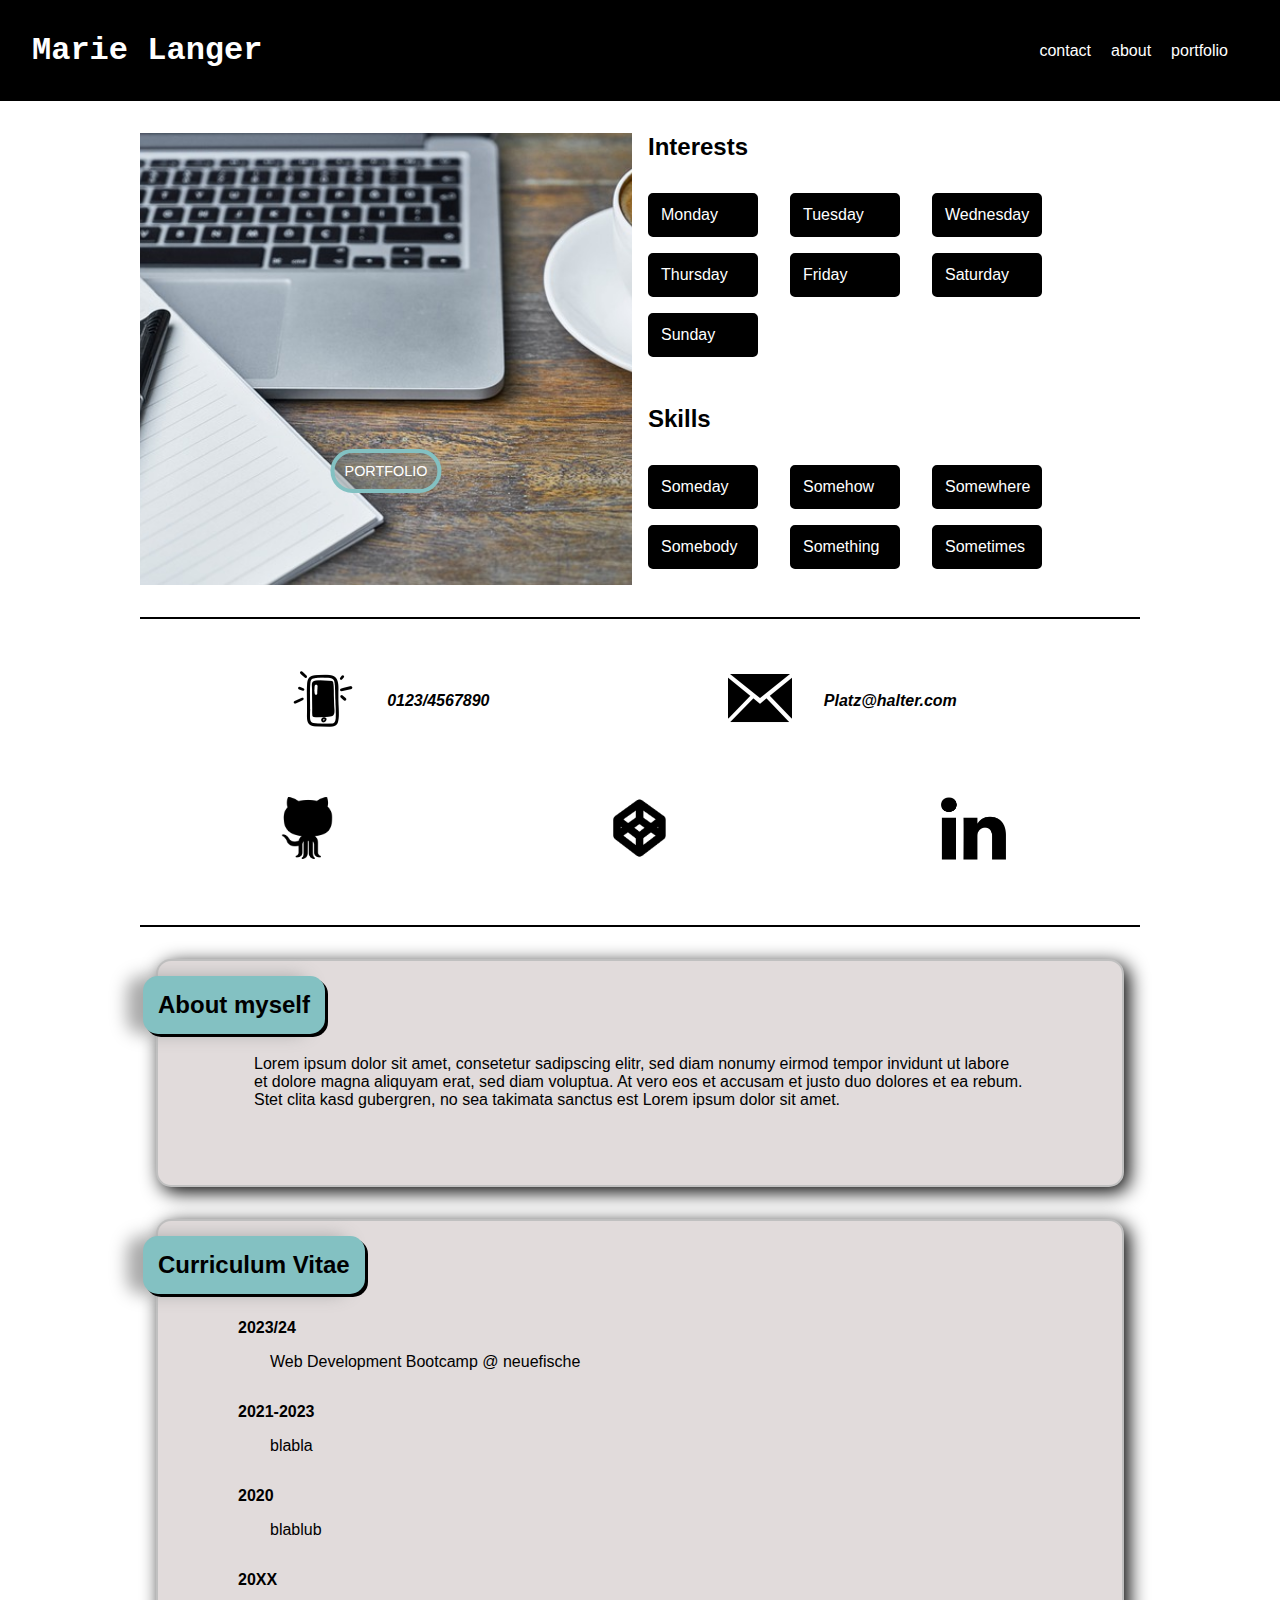
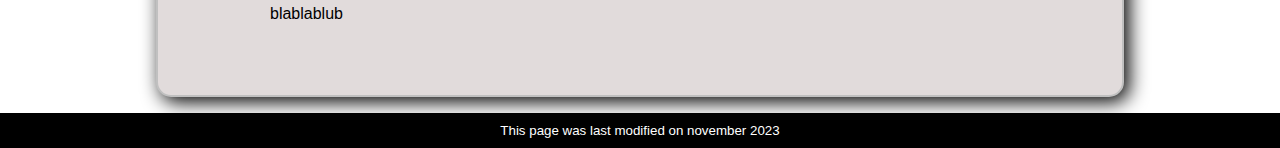
<file: index.html>
<!DOCTYPE html>
<html lang="en">
  <head>
    <meta charset="UTF-8" />
    <meta name="viewport" content="width=device-width, initial-scale=1.0" />
    <link rel="stylesheet" href="css/styles.css" />
    <title>About Marie</title>
    <link
      rel="icon"
      type="image/png"
      sizes="16x16"
      href="images/favicon-16x16.png"
    />
    <!-- Copyright 2020 Twitter, Inc and other contributors
        Code licensed under the MIT License: http://opensource.org/licenses/MIT
        Graphics licensed under CC-BY 4.0: https://creativecommons.org/licenses/by/4.0/
        -->
  </head>
  <body>
    <header>
      <h1>Marie Langer</h1>
      <nav class="menu">
        <ul class="menulist">
          <li><a href="#contact">contact</a></li>
          <li><a href="#about">about</a></li>
          <li><a href="/portfolio.html" target="_blanks">portfolio</a></li>
        </ul>
      </nav>
    </header>
    <main>
      <div class="firstpart">
        <figure class="pic">
          <a href="/portfolio.html" target="_blank">portfolio</a>
        </figure>
        <section class="tagcloud">
          <section class="interest">
            <h2>Interests</h2>
            <ul>
              <li>Monday</li>
              <li>Tuesday</li>
              <li>Wednesday</li>
              <li>Thursday</li>
              <li>Friday</li>
              <li>Saturday</li>
              <li>Sunday</li>
            </ul>
          </section>
          <section class="skills">
            <h2>Skills</h2>
            <ul>
              <li>Someday</li>
              <li>Somehow</li>
              <li>Somewhere</li>
              <li>Somebody</li>
              <li>Something</li>
              <li>Sometimes</li>
            </ul>
          </section>
        </section>
      </div>
      <section id="contact">
        <div class="contactstyle">
          <a href="tel: 01234567890">
            <img src="images/phone-svgrepo-com.png" alt="Phone" />
          </a>
          <p><a href="tel: 01234567890">0123/4567890</a></p>
        </div>
        <div class="contactstyle">
          <a href="mailto: Platz@halter.com">
            <img src="images/mail-svgrepo-com.png" alt="Mail" />
          </a>
          <p><a href="mailto: Platz@halter.com">Platz@halter.com</a></p>
        </div>
      </section>
      <section class="links">
        <figure class="GitHub">
          <a href="https://github.com/marielngr">
            <img src="images/github-svgrepo-com.png" alt="Logo GitHub" />
            <!-- <figcaption>GitHub</figcaption> -->
          </a>
        </figure>
        <figure class="CodePen">
          <a href="https://codepen.io/">
            <img src="images/codepen-svgrepo-com.png" alt="Logo CodePen" />
            <!-- <figcaption>CodePen</figcaption> -->
          </a>
        </figure>
        <figure class="linkedin">
          <a href="https://de.linkedin.com/">
            <img src="images/linkedin-svgrepo-com.png" alt="Logo LinkedIn" />
            <!-- <figcaption>LinkedIn</figcaption> -->
          </a>
        </figure>
      </section>
      <section id="about" class="box">
        <h2>About myself</h2>
        <p>
          Lorem ipsum dolor sit amet, consetetur sadipscing elitr, sed diam
          nonumy eirmod tempor invidunt ut labore et dolore magna aliquyam erat,
          sed diam voluptua. At vero eos et accusam et justo duo dolores et ea
          rebum. Stet clita kasd gubergren, no sea takimata sanctus est Lorem
          ipsum dolor sit amet.
        </p>
      </section>
      <section class="cv">
        <h2>Curriculum Vitae</h2>
        <dl>
          <dt>2023/24</dt>
          <dd>
            Web Development Bootcamp @
            <a href="https://www.neuefische.de/bootcamp/web-development"
              >neuefische</a
            >
          </dd>
          <dt>2021-2023</dt>
          <dd>blabla</dd>
          <dt>2020</dt>
          <dd>blablub</dd>
          <dt>20XX</dt>
          <dd>blablablub</dd>
        </dl>
      </section>
    </main>
    <footer class="footer">
      <p>This page was last modified on november 2023</p>
    </footer>
  </body>
</html>
</file>
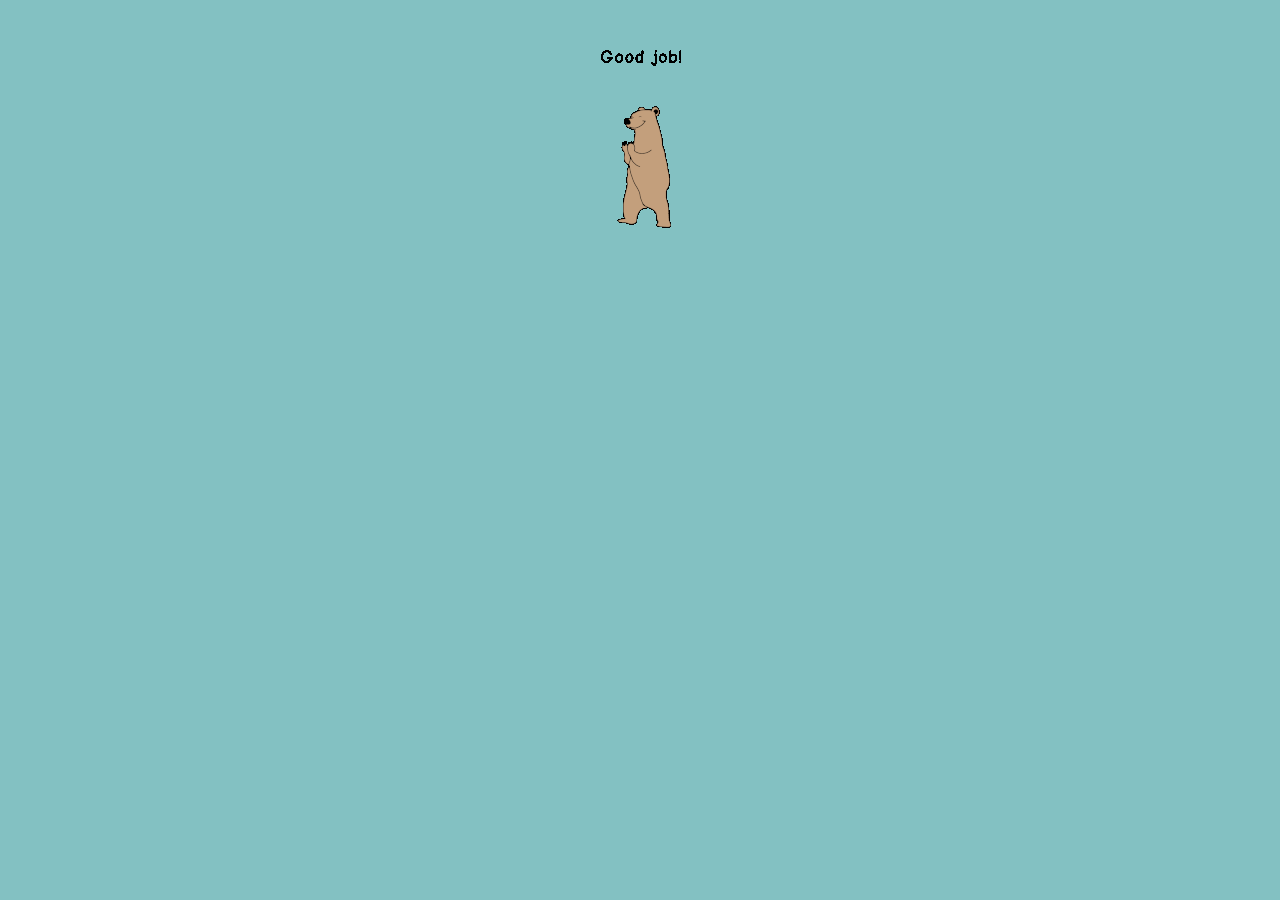
<file: portfolio.html>
<!DOCTYPE html>
<html lang="en">
  <head>
    <meta charset="UTF-8" />
    <meta name="viewport" content="width=device-width, initial-scale=1.0" />
    <title>Document</title>
  </head>

  <style>
    img {
      display: block;
      margin-left: auto;
      margin-right: auto;
    }
  </style>

  <body style="background-color: #83c1c2">
    <img
      src="images/well-done-3182_256.gif"
      alt="klapping bear, telling 'Good job!'' "
    />
  </body>
</html>
</file>
<file: css/styles.css>
*,
*::before,
*::after {
  box-sizing: border-box;
  margin: 0;
}

figure {
  margin: 0;
}

body {
  /*border: 5px solid green;*/
  font-family: Helvetica, Verdana, sans-serif;
  padding: 0;
  margin: 0;
}

header {
  /* border: 4px solid yellow; */
  display: flex;
  flex-wrap: wrap;
  justify-content: space-between;
  align-items: center;
  background-color: black;
  color: white;
  padding: 2rem;
  position: sticky;
  top: 0;
  z-index: 1;
  margin-bottom: 2rem;
}

h1 {
  display: inline;
  font-family: Courier, Verdana, sans-serif;
  font-weight: thin;
}

.menulist {
  list-style: none;
  margin: 0;
  padding: 0;
  display: flex;
}

.menulist li {
  display: inline;
  margin-right: 20px;
}

.menulist a {
  text-decoration: none;
  color: white;
}
.menulist a:hover {
  color: #83c1c2;
}

main {
  /*border: 4px solid lightsalmon;*/
  max-width: 1000px;
  margin: 0 auto;
}

.firstpart {
  /* border: 3px solid brown;*/
  display: flex;
  flex-wrap: wrap;
  justify-content: space-between;
  align-items: center;
}

.pic {
  /* border: 3px dashed black; */
  flex-grow: 1;
  flex-shrink: 1;
  flex-basis: 40%;
  position: relative;
  align-self: stretch;
  background-image: url(/images/computer-2242264_640.jpg);
  background-repeat: no-repeat;
  background-size: cover;
  background-position: 50% 50%;
  min-width: 300px;
  min-height: 300px;
}

.pic a {
  border: 4px solid rgb(131, 193, 194);
  border-radius: 60px;
  padding: 10px;
  text-decoration: none;
  color: white;
  transition: 1s;
  background: #808a876a;
  font-size: 90%;
  text-transform: uppercase;
  margin-left: auto;
  margin-right: auto;
  position: absolute;
  top: 70%;
  right: 50%;
  transform: translate(50%, 0%);
}

.pic a:hover {
  background: #83c1c26a;
  font-size: larger;
}

.tagcloud {
  /* border: 3px solid red;*/
  align-self: stretch;
  flex-basis: 40%;
  flex-grow: 1;
  flex-shrink: 1;
  margin-left: 1rem;
  display: flex;
  flex-direction: column;
  justify-content: space-evenly;
  align-content: space-between;
}

.tagcloud section {
  margin-bottom: 2rem;
}

.tagcloud section:last-child {
  margin-bottom: 0;
}

.tagcloud section ul {
  /*border: 2px solid blue;*/
  list-style-type: none;
  display: flex;
  flex-direction: row;
  flex-wrap: wrap;
  justify-content: flex-start;
  padding-top: 1rem;
  padding-right: 30px;
  padding-bottom: 1rem;
  padding-left: 0;
}

.tagcloud ul li {
  margin-right: 2rem;
  border: 3px solid black;
  color: white;
  background-color: black;
  border-radius: 5px;
  margin-top: 1rem;
  width: 110px;
  padding: 10px 10px;
}

#contact {
  border-top: 2px solid black;
  padding: 3rem;
  margin-top: 2rem;
  display: flex;
  flex-wrap: nowrap;
  justify-content: space-around;
  align-items: center;
  font-style: oblique;
}

.contactstyle {
  display: flex;
}

.contactstyle a:hover {
  background-color: silver;
}

.contactstyle img {
  /* border: 2px solid red; */
  flex-grow: 0;
  flex-basis: 15%;
  max-width: 4rem;
  margin-left: 0px;
  margin-right: 0px;
}

.contactstyle p {
  /* border: 2px solid green; */
  align-self: center;
  margin-left: 2rem;
  margin-right: 2rem;
  font-weight: bold;
}

.contactstyle p a {
  text-decoration: none;
  color: black;
}

.contactstyle p a:hover {
  color: #83c1c2;
  /* rgb(146, 144, 144); */
  background-color: white;
}

.links {
  /* border: 4px solid blue;*/
  display: flex;
  flex-wrap: nowrap;
  justify-content: space-around;
  border-bottom: 2px solid black;
  padding-bottom: 3rem;
  margin-bottom: 2rem;
}

.links figure :hover {
  background-color: silver;
}

.links figure {
  /* border: 2px solid red; */
  flex-grow: 1;
  flex-basis: 33%;
  max-width: 10rem;
  display: flex;
  justify-content: center;
  align-items: center;
}

.links figure img {
  width: 100%;
  /* border: 3px dotted lightblue; */
  max-width: 90px;
}

.linkedin img {
  /* border: 3px solid green; */
  max-height: 65px;
}

.box {
  display: flex;
  order: 4px solid silver;
  flex-direction: column;
  margin-bottom: 1rem;
  margin-left: 1rem;
  margin-right: 1rem;
  padding: 40px 80px;
  background: rgb(225, 219, 219);
  border-radius: 15px;
  box-shadow: 5px 5px 19px 0px black;
  position: relative;
  border: 2px solid silver;
}

.box h2 {
  align-self: flex-start;
  /* border: 2px solid blue; */
  padding: 15px 15px;
  position: relative;
  left: -95px;
  top: -25px;
  background: #83c1c2;
  border-radius: 15px;
  box-shadow: 3px 3px, -1rem 0 0.7em darkgray;
}

.box p {
  margin: 1rem;
  position: relative;
  top: -20px;
  /* border: 2px solid orange; */
}

.cv {
  border: 2px solid #c0c0c0;
  margin: 2rem;
  display: flex;
  flex-direction: column;
  margin-bottom: 1rem;
  margin-left: 1rem;
  margin-right: 1rem;
  padding: 40px 80px;
  background: rgb(225, 219, 219);
  border-radius: 15px;
  box-shadow: 5px 5px 19px 0px black;
  position: relative;
}

.cv h2 {
  align-self: flex-start;
  padding: 15px 15px;
  position: relative;
  left: -95px;
  top: -25px;
  background: #83c1c2;
  border-radius: 15px;
  box-shadow: 3px 3px, -1rem 0 0.7em darkgray;
}

.cv dt {
  font-weight: bold;
  margin-bottom: 1rem;
}

.cv dd {
  margin-left: 2rem;
  margin-bottom: 2rem;
}

.cv a {
  text-decoration: none;
  color: black;
}

.cv a:hover {
  color: #83c1c2;
}

.footer {
  color: white;
  background-color: black;
  text-align: center;
  font-size: smaller;
  padding: 10px;
}
</file>
